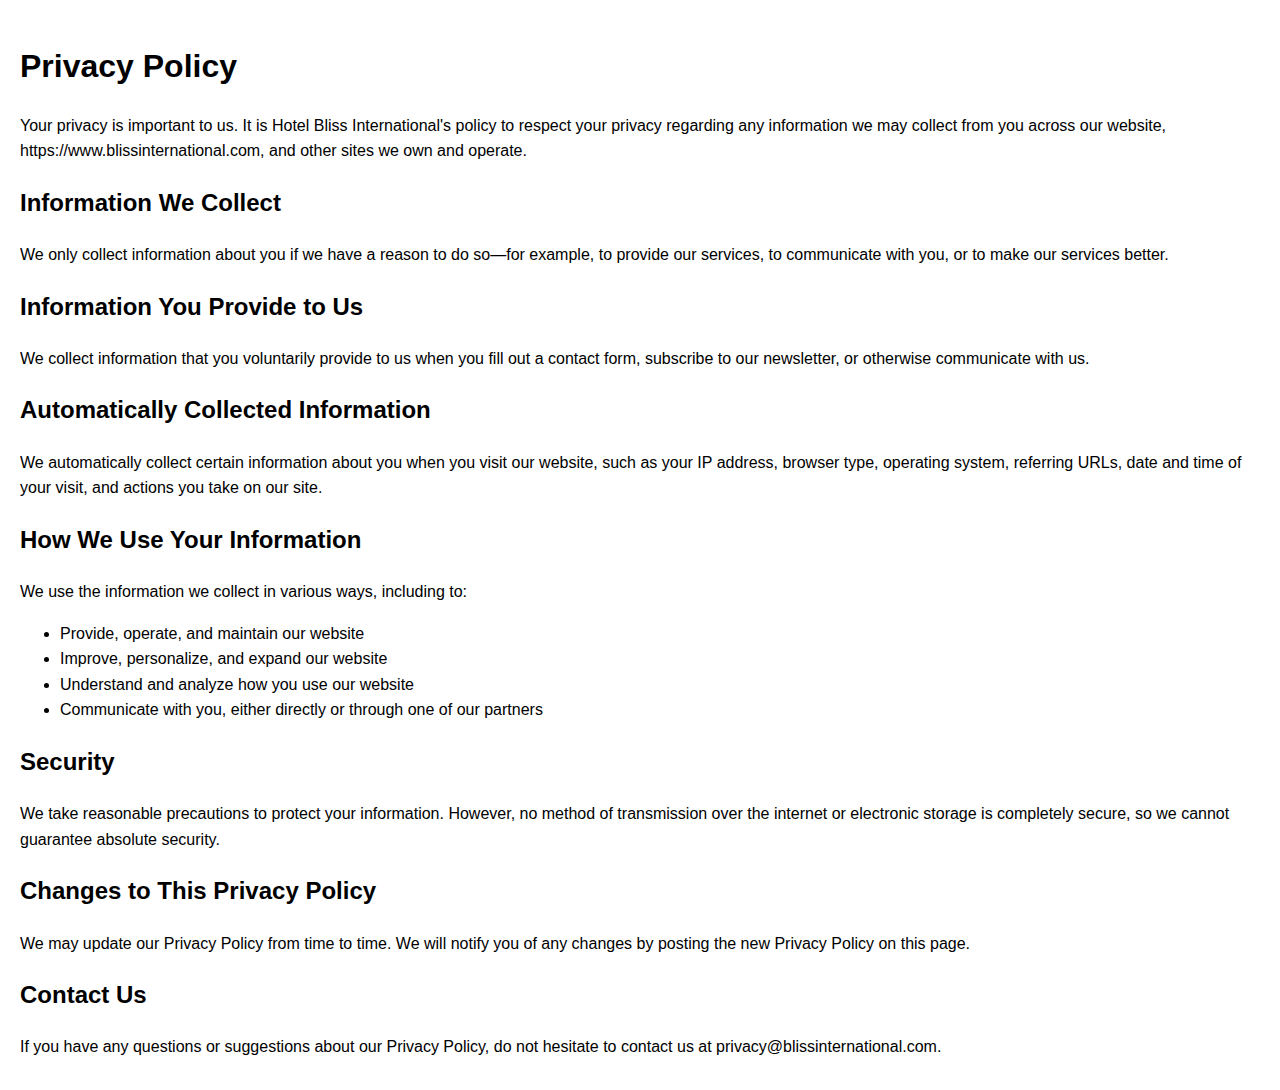
<file: privacy_policy.html>
<!DOCTYPE html>
<html lang="en">
<head>
    <meta charset="UTF-8">
    <meta name="viewport" content="width=device-width, initial-scale=1.0">
    <title>Privacy Policy - Hotel Bliss International</title>
    <style>
        body {
            font-family: Arial, sans-serif;
            line-height: 1.6;
            margin: 0;
            padding: 20px;
        }
        h1 {
            margin-bottom: 20px;
        }
        p {
            margin-bottom: 10px;
        }
    </style>
</head>
<body>
    <h1>Privacy Policy</h1>

    <p>Your privacy is important to us. It is Hotel Bliss International's policy to respect your privacy regarding any information we may collect from you across our website, https://www.blissinternational.com, and other sites we own and operate.</p>

    <h2>Information We Collect</h2>
    <p>We only collect information about you if we have a reason to do so—for example, to provide our services, to communicate with you, or to make our services better.</p>

    <h2>Information You Provide to Us</h2>
    <p>We collect information that you voluntarily provide to us when you fill out a contact form, subscribe to our newsletter, or otherwise communicate with us.</p>

    <h2>Automatically Collected Information</h2>
    <p>We automatically collect certain information about you when you visit our website, such as your IP address, browser type, operating system, referring URLs, date and time of your visit, and actions you take on our site.</p>

    <h2>How We Use Your Information</h2>
    <p>We use the information we collect in various ways, including to:</p>
    <ul>
        <li>Provide, operate, and maintain our website</li>
        <li>Improve, personalize, and expand our website</li>
        <li>Understand and analyze how you use our website</li>
        <li>Communicate with you, either directly or through one of our partners</li>
    </ul>

    <h2>Security</h2>
    <p>We take reasonable precautions to protect your information. However, no method of transmission over the internet or electronic storage is completely secure, so we cannot guarantee absolute security.</p>

    <h2>Changes to This Privacy Policy</h2>
    <p>We may update our Privacy Policy from time to time. We will notify you of any changes by posting the new Privacy Policy on this page.</p>

    <h2>Contact Us</h2>
    <p>If you have any questions or suggestions about our Privacy Policy, do not hesitate to contact us at privacy@blissinternational.com.</p>
</body>
</html>
</file>
